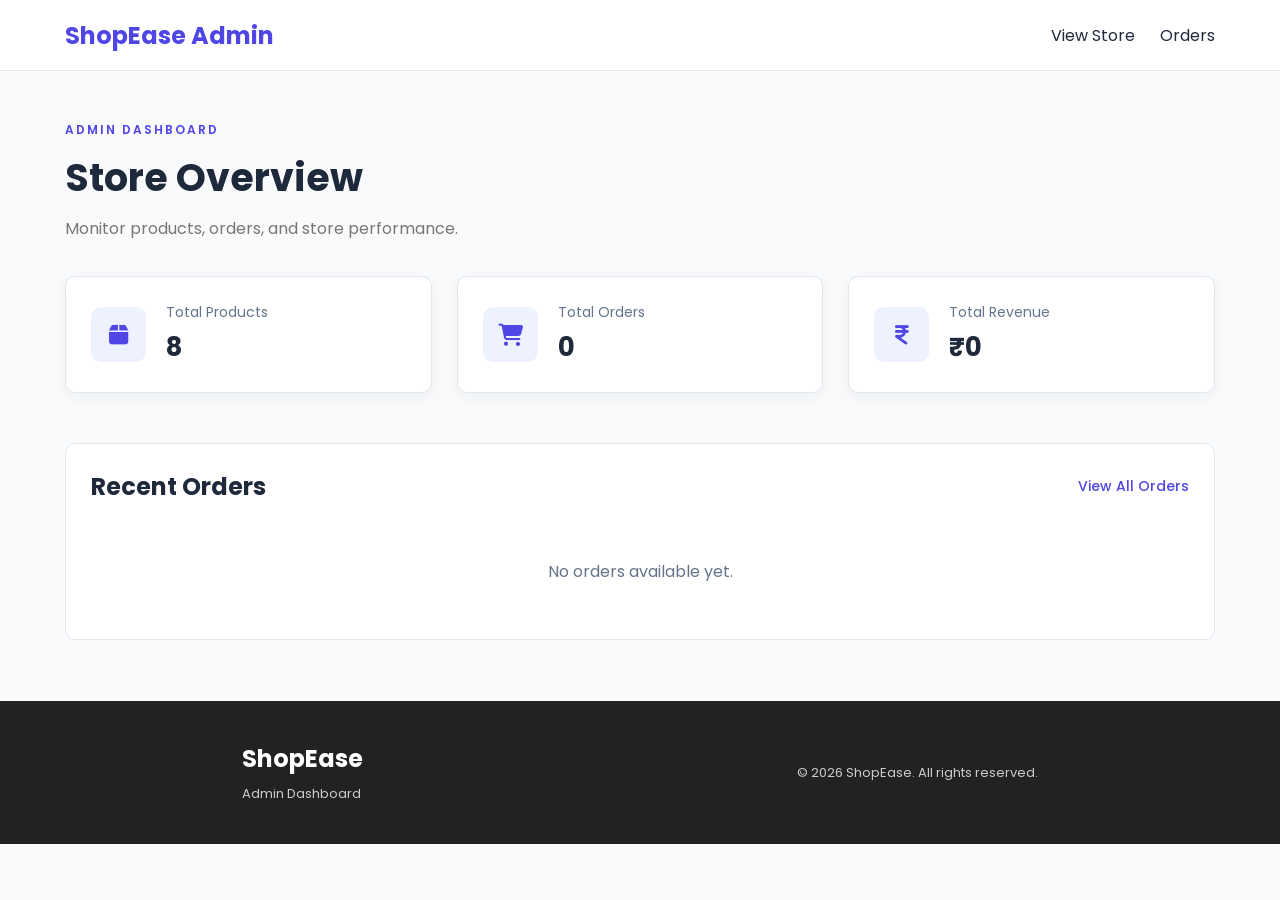
<file: admin.html>
<!DOCTYPE html>
<html lang="en">
<head>
  <meta charset="UTF-8">
  <meta name="viewport" content="width=device-width, initial-scale=1.0">

  <title>Admin Dashboard | ShopEase</title>

  <link rel="stylesheet" href="style.css">

  <link rel="stylesheet"
    href="https://cdnjs.cloudflare.com/ajax/libs/font-awesome/6.5.2/css/all.min.css">
</head>

<body>

  <header>
    <nav class="navbar">
      <a href="index.html" class="logo">ShopEase Admin</a>

      <div class="nav-links">
        <a href="index.html">View Store</a>
        <a href="orders.html">Orders</a>
      </div>
    </nav>
  </header>

  <main class="admin-page">

    <div class="page-title">
      <p class="subtitle">ADMIN DASHBOARD</p>
      <h1>Store Overview</h1>
      <p>Monitor products, orders, and store performance.</p>
    </div>

    <!-- Dashboard Cards -->
    <div class="admin-stats">

      <div class="admin-card">
        <div class="admin-icon">
          <i class="fa-solid fa-box"></i>
        </div>

        <div>
          <p>Total Products</p>
          <h2 id="total-products">0</h2>
        </div>
      </div>


      <div class="admin-card">
        <div class="admin-icon">
          <i class="fa-solid fa-cart-shopping"></i>
        </div>

        <div>
          <p>Total Orders</p>
          <h2 id="total-orders">0</h2>
        </div>
      </div>


      <div class="admin-card">
        <div class="admin-icon">
          <i class="fa-solid fa-indian-rupee-sign"></i>
        </div>

        <div>
          <p>Total Revenue</p>
          <h2 id="total-revenue">₹0</h2>
        </div>
      </div>

    </div>


    <!-- Recent Orders -->
    <section class="admin-orders">

      <div class="admin-section-header">
        <h2>Recent Orders</h2>
        <a href="orders.html">View All Orders</a>
      </div>

      <div id="admin-orders-container"></div>

    </section>

  </main>


  <footer>
    <div>
      <h2>ShopEase</h2>
      <p>Admin Dashboard</p>
    </div>

    <p>© 2026 ShopEase. All rights reserved.</p>
  </footer>


  <script src="products.js"></script>
  <script src="app.js"></script>

</body>
</html>
</file>
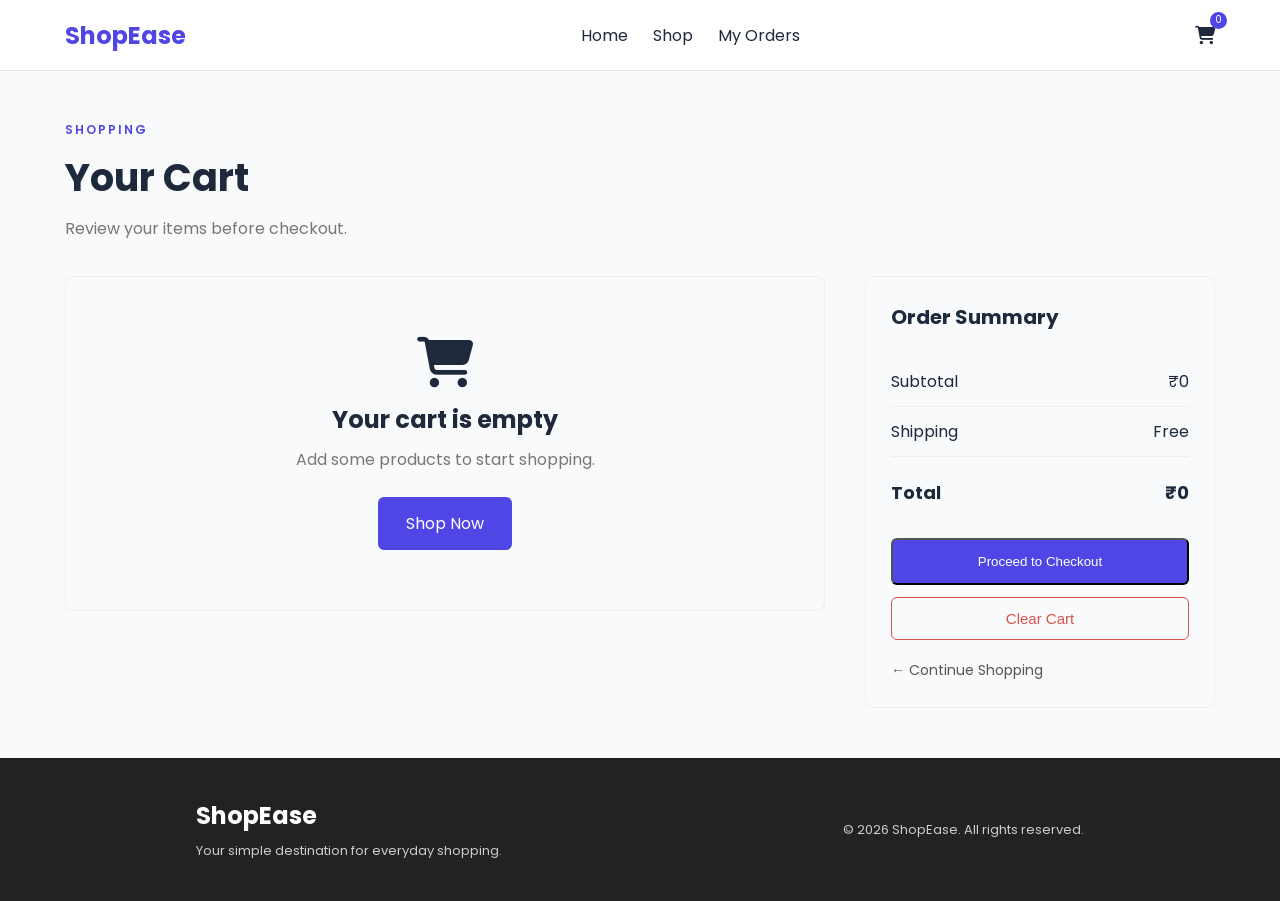
<file: cart.html>
<!DOCTYPE html>
<html lang="en">
<head>
  <meta charset="UTF-8">
  <meta name="viewport" content="width=device-width, initial-scale=1.0">

  <title>Shopping Cart | ShopEase</title>

  <link rel="stylesheet" href="style.css">

  <link rel="stylesheet"
    href="https://cdnjs.cloudflare.com/ajax/libs/font-awesome/6.5.2/css/all.min.css">
</head>

<body>

  <!-- Navbar -->
  <header>
    <nav class="navbar">
      <a href="index.html" class="logo">ShopEase</a>

    <div class="nav-links">
      <a href="index.html">Home</a>
      <a href="products.html">Shop</a>
      <a href="orders.html">My Orders</a>
    </div>

      <div class="nav-icons">
        <a href="cart.html" class="cart-icon">
          <i class="fa-solid fa-cart-shopping"></i>
          <span id="cart-count">0</span>
        </a>
      </div>
    </nav>
  </header>

  <main class="cart-page">

    <div class="page-title">
      <p class="subtitle">SHOPPING</p>
      <h1>Your Cart</h1>
      <p>Review your items before checkout.</p>
    </div>

    <div class="cart-layout">

      <!-- Cart items will appear here -->
      <section class="cart-items" id="cart-items"></section>

      <!-- Order summary -->
      <aside class="cart-summary">
        <h2>Order Summary</h2>

        <div class="summary-row">
          <span>Subtotal</span>
          <span id="subtotal">₹0</span>
        </div>

        <div class="summary-row">
          <span>Shipping</span>
          <span id="shipping">Free</span>
        </div>

        <div class="summary-row total">
          <span>Total</span>
          <span id="total">₹0</span>
        </div>

        <button class="btn checkout-btn" id="checkout-btn">
          Proceed to Checkout
        </button>

        <button class="clear-cart-btn" id="clear-cart">
          Clear Cart
        </button>

        <a href="products.html" class="continue-link">
          ← Continue Shopping
        </a>
      </aside>

    </div>

  </main>

  <footer>
    <div>
      <h2>ShopEase</h2>
      <p>Your simple destination for everyday shopping.</p>
    </div>

    <p>© 2026 ShopEase. All rights reserved.</p>
  </footer>

  <script src="products.js"></script>
  <script src="app.js"></script>
<div id="toast"></div>
</body>
</html>
</file>
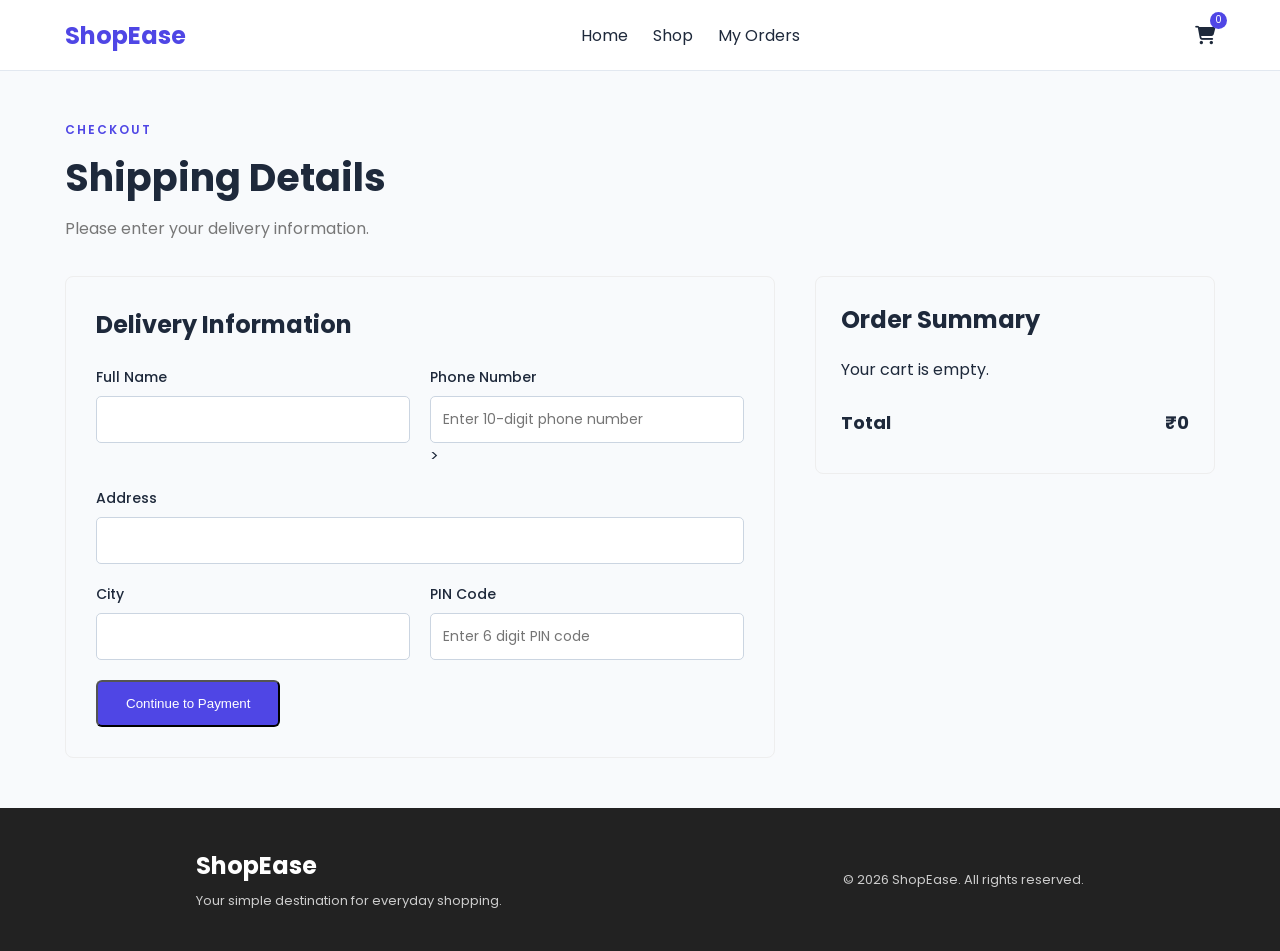
<file: checkout.html>
<!DOCTYPE html>
<html lang="en">
<head>
  <meta charset="UTF-8">
  <meta name="viewport" content="width=device-width, initial-scale=1.0">

  <title>Checkout | ShopEase</title>

  <link rel="stylesheet" href="style.css">
  <link rel="stylesheet"
    href="https://cdnjs.cloudflare.com/ajax/libs/font-awesome/6.5.2/css/all.min.css">
</head>

<body>

  <header>
    <nav class="navbar">
      <a href="index.html" class="logo">ShopEase</a>

    <div class="nav-links">
     <a href="index.html">Home</a>
     <a href="products.html">Shop</a>
     <a href="orders.html">My Orders</a>
    </div>

      <div class="nav-icons">
        <a href="cart.html" class="cart-icon">
          <i class="fa-solid fa-cart-shopping"></i>
          <span id="cart-count">0</span>
        </a>
      </div>
    </nav>
  </header>

  <main class="checkout-page">

    <div class="page-title">
      <p class="subtitle">CHECKOUT</p>
      <h1>Shipping Details</h1>
      <p>Please enter your delivery information.</p>
    </div>

    <div class="checkout-layout">

      <!-- Shipping Form -->
      <form id="checkout-form" class="checkout-form">

        <h2>Delivery Information</h2>

        <div class="form-row">
          <div class="form-group">
            <label for="name">Full Name</label>
            <input type="text" id="name" required>
          </div>

          <div class="form-group">
            <label for="phone">Phone Number</label>
                <input 
                    type="tel" 
                    id="phone" 
                    required
                    pattern="[0-9]{10}"
                    maxlength="10"
                    placeholder="Enter 10-digit phone number"
                    >
>                                 
          </div>
        </div>

        <div class="form-group">
          <label for="address">Address</label>
          <input type="text" id="address" required>
        </div>

        <div class="form-row">
          <div class="form-group">
            <label for="city">City</label>
            <input type="text" id="city" required>
          </div>

          <div class="form-group">
            <label for="pincode">PIN Code</label>
            <input 
            type="text" 
            id="pincode"
            required
            pattern="[0-9]{6}"
            maxlength="6"
            placeholder="Enter 6 digit PIN code"
            >
          </div>
        </div>

        <button type="submit" class="btn">
          Continue to Payment
        </button>

      </form>


      <!-- Order Summary -->
      <aside class="checkout-summary">
        <h2>Order Summary</h2>

        <div id="checkout-items"></div>

        <div class="summary-row total">
          <span>Total</span>
          <span id="checkout-total">₹0</span>
        </div>
      </aside>

    </div>

  </main>

  <footer>
    <div>
      <h2>ShopEase</h2>
      <p>Your simple destination for everyday shopping.</p>
    </div>

    <p>© 2026 ShopEase. All rights reserved.</p>
  </footer>

  <script src="products.js"></script>
  <script src="app.js"></script>

  <div id="toast"></div>
</body>
</html>
</file>
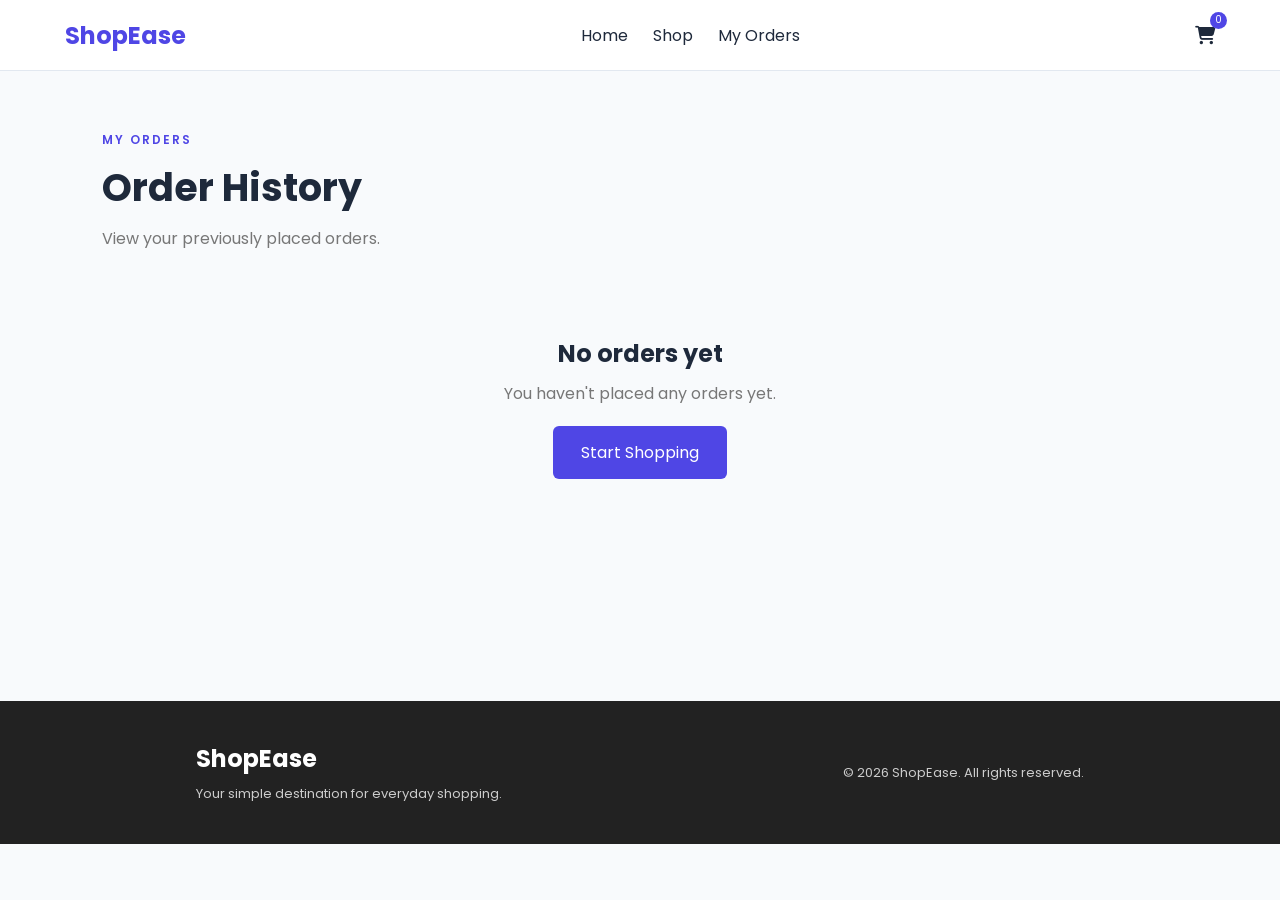
<file: orders.html>
<!DOCTYPE html>
<html lang="en">

<head>
  <meta charset="UTF-8">
  <meta name="viewport" content="width=device-width, initial-scale=1.0">

  <title>My Orders | ShopEase</title>

  <link rel="stylesheet" href="style.css">
  <link rel="stylesheet"
    href="https://cdnjs.cloudflare.com/ajax/libs/font-awesome/6.5.2/css/all.min.css">
</head>

<body>

  <header>
    <nav class="navbar">

      <a href="index.html" class="logo">ShopEase</a>

    <div class="nav-links">
    <a href="index.html">Home</a>
    <a href="products.html">Shop</a>
    <a href="orders.html">My Orders</a>
    </div>

      <div class="nav-icons">
        <a href="cart.html" class="cart-icon">
          <i class="fa-solid fa-cart-shopping"></i>
          <span id="cart-count">0</span>
        </a>
      </div>

    </nav>
  </header>


  <main class="orders-page">

    <div class="page-title">
      <p class="subtitle">MY ORDERS</p>
      <h1>Order History</h1>
      <p>View your previously placed orders.</p>
    </div>

    <div id="orders-container">
      <!-- Orders will be added using JavaScript -->
    </div>

  </main>


  <footer>
    <div>
      <h2>ShopEase</h2>
      <p>Your simple destination for everyday shopping.</p>
    </div>

    <p>© 2026 ShopEase. All rights reserved.</p>
  </footer>


  <div id="toast"></div>

  <script src="products.js"></script>
  <script src="app.js"></script>

</body>

</html>
</file>
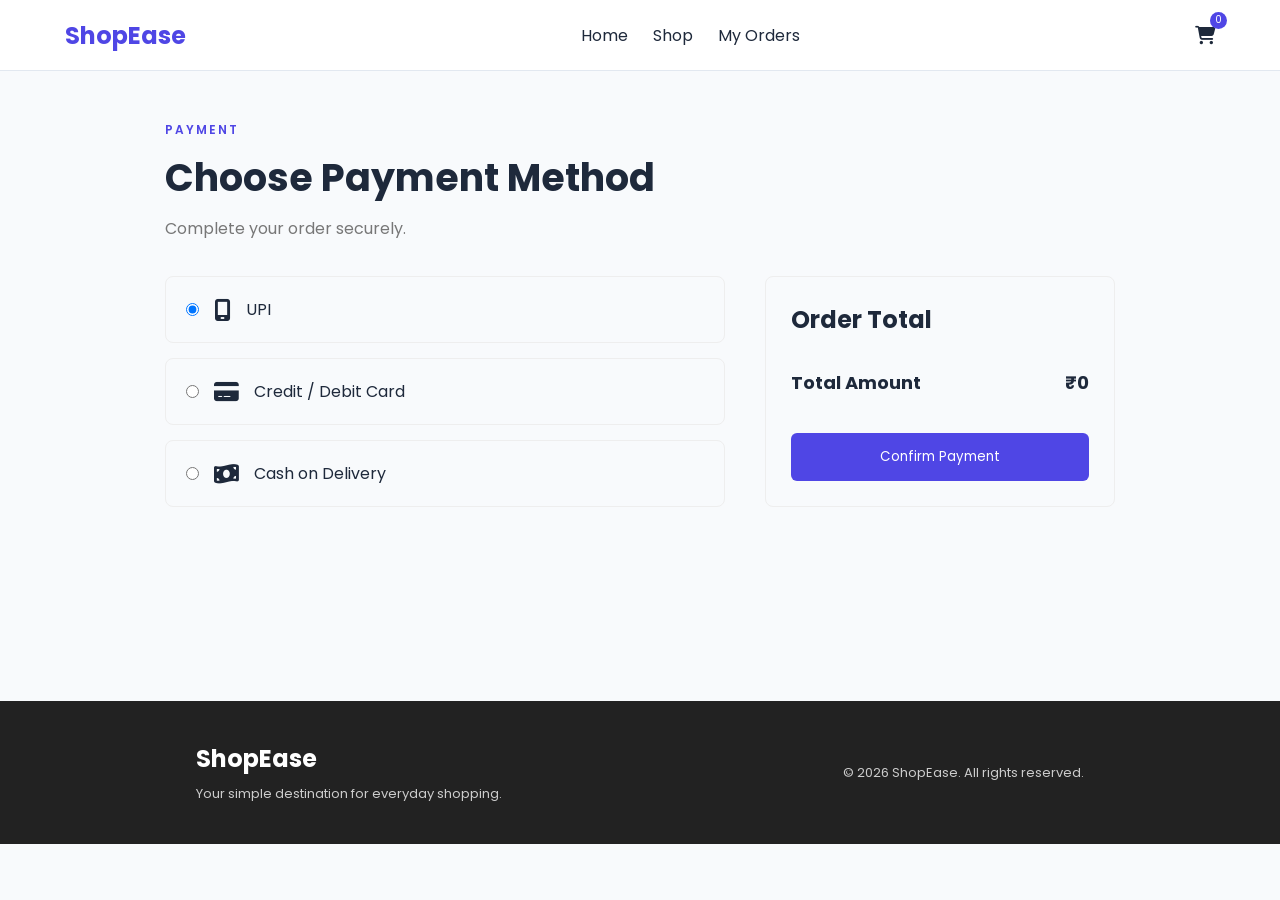
<file: payment.html>
<!DOCTYPE html>
<html lang="en">
<head>
  <meta charset="UTF-8">
  <meta name="viewport" content="width=device-width, initial-scale=1.0">

  <title>Payment | ShopEase</title>

  <link rel="stylesheet" href="style.css">

  <link rel="stylesheet"
    href="https://cdnjs.cloudflare.com/ajax/libs/font-awesome/6.5.2/css/all.min.css">
</head>

<body>

  <header>
    <nav class="navbar">
      <a href="index.html" class="logo">ShopEase</a>

      <div class="nav-links">
        <a href="index.html">Home</a>
        <a href="products.html">Shop</a>
        <a href="orders.html">My Orders</a>
    </div>

      <div class="nav-icons">
        <a href="cart.html" class="cart-icon">
          <i class="fa-solid fa-cart-shopping"></i>
          <span id="cart-count">0</span>
        </a>
      </div>
    </nav>
  </header>


  <main class="payment-page">

    <div class="page-title">
      <p class="subtitle">PAYMENT</p>
      <h1>Choose Payment Method</h1>
      <p>Complete your order securely.</p>
    </div>


    <div class="payment-container">

      <div class="payment-methods">

        <label class="payment-option">
          <input
            type="radio"
            name="payment"
            value="UPI"
            checked
          >

          <div>
            <i class="fa-solid fa-mobile-screen"></i>
            <span>UPI</span>
          </div>
        </label>


        <label class="payment-option">
          <input
            type="radio"
            name="payment"
            value="Card"
          >

          <div>
            <i class="fa-solid fa-credit-card"></i>
            <span>Credit / Debit Card</span>
          </div>
        </label>


        <label class="payment-option">
          <input
            type="radio"
            name="payment"
            value="Cash on Delivery"
          >

          <div>
            <i class="fa-solid fa-money-bill-wave"></i>
            <span>Cash on Delivery</span>
          </div>
        </label>

      </div>


      <div class="payment-summary">

        <h2>Order Total</h2>

        <div class="summary-row total">
          <span>Total Amount</span>
          <span id="payment-total">₹0</span>
        </div>

        <button class="btn" id="confirm-payment">
          Confirm Payment
        </button>

      </div>

    </div>

  </main>


  <footer>
    <div>
      <h2>ShopEase</h2>
      <p>Your simple destination for everyday shopping.</p>
    </div>

    <p>© 2026 ShopEase. All rights reserved.</p>
  </footer>


  <script src="products.js"></script>
  <script src="app.js"></script>

<div id="toast"></div>

</body>
</html>
</file>
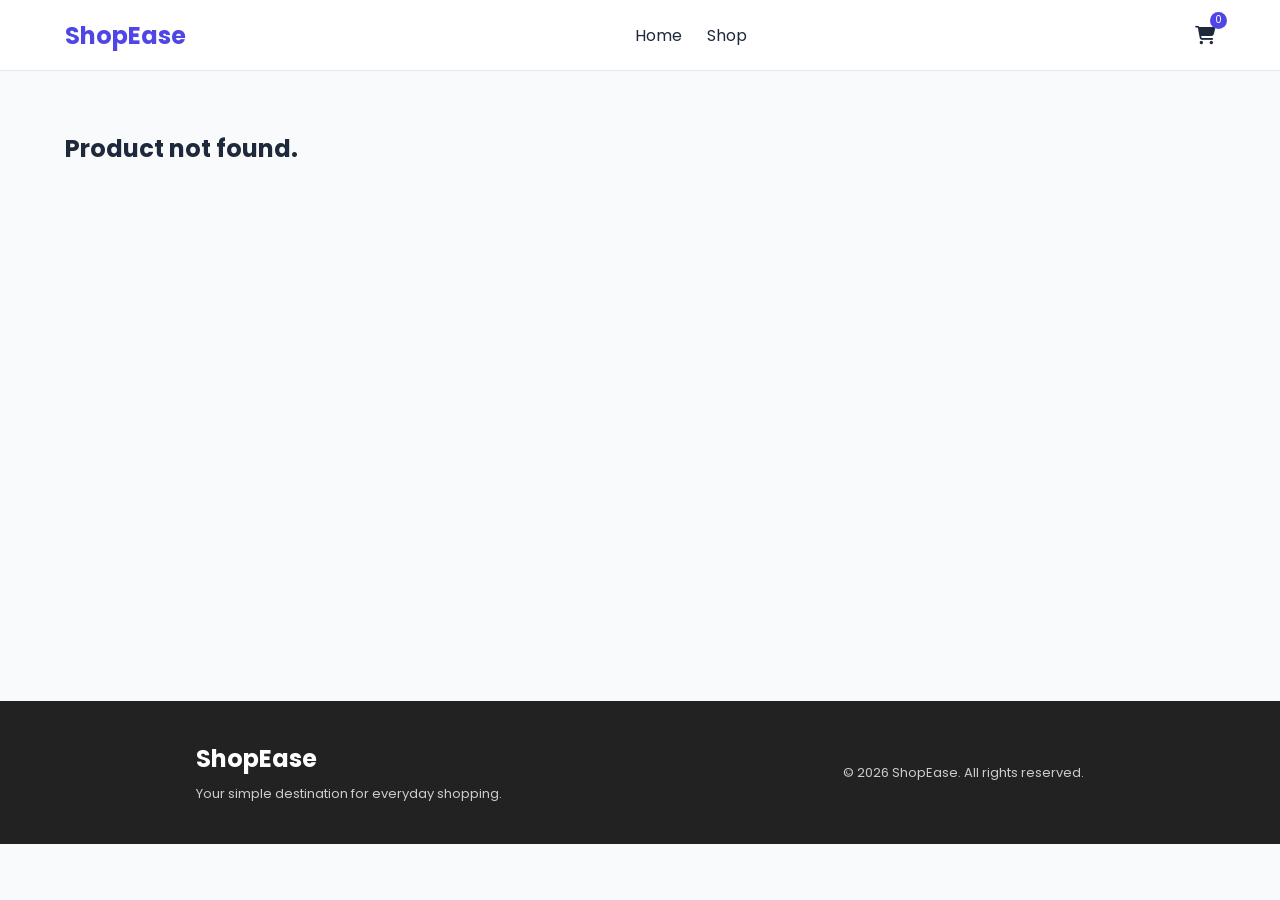
<file: product.html>
<!DOCTYPE html>
<html lang="en">
<head>
  <meta charset="UTF-8">
  <meta name="viewport" content="width=device-width, initial-scale=1.0">

  <title>Product Details | ShopEase</title>

  <link rel="stylesheet" href="style.css">

  <link rel="stylesheet"
    href="https://cdnjs.cloudflare.com/ajax/libs/font-awesome/6.5.2/css/all.min.css">
</head>

<body>

  <!-- Navbar -->
  <header>
    <nav class="navbar">
      <a href="index.html" class="logo">ShopEase</a>

      <div class="nav-links">
        <a href="index.html">Home</a>
        <a href="products.html">Shop</a>
      </div>

      <div class="nav-icons">
        <a href="cart.html" class="cart-icon">
          <i class="fa-solid fa-cart-shopping"></i>
          <span id="cart-count">0</span>
        </a>
      </div>
    </nav>
  </header>

  <main class="product-details-page">
    <!-- JavaScript will display selected product here -->
    <div id="product-details"></div>
  </main>

  <footer>
    <div>
      <h2>ShopEase</h2>
      <p>Your simple destination for everyday shopping.</p>
    </div>
    <p>© 2026 ShopEase. All rights reserved.</p>
  </footer>

  <script src="products.js"></script>
  <script src="app.js"></script>

</body>
</html>
</file>
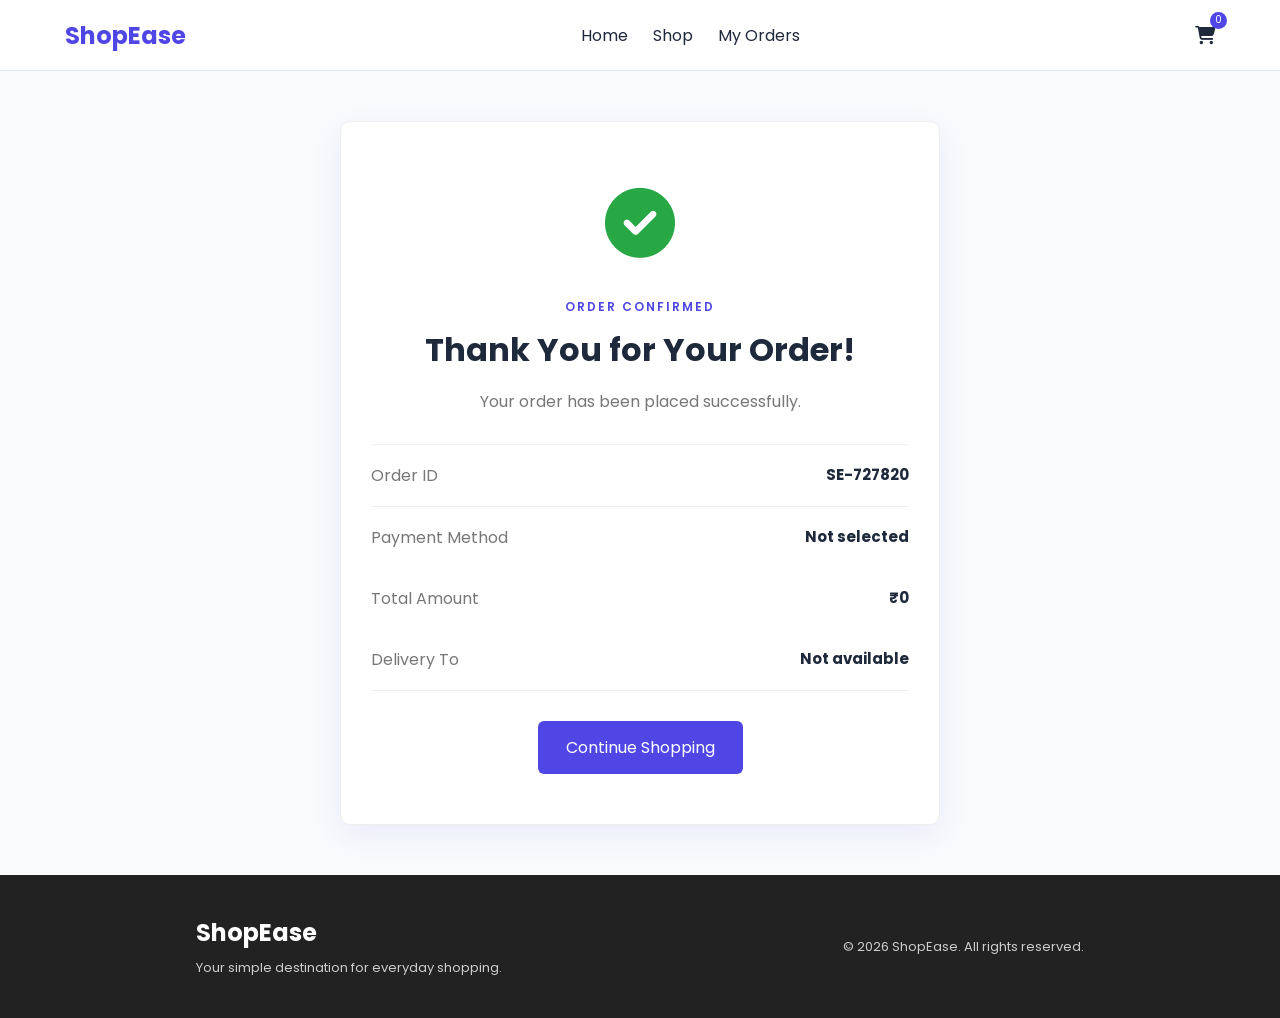
<file: success.html>
<!DOCTYPE html>
<html lang="en">

<head>
  <meta charset="UTF-8">
  <meta name="viewport" content="width=device-width, initial-scale=1.0">

  <title>Order Successful | ShopEase</title>

  <link rel="stylesheet" href="style.css">

  <link rel="stylesheet"
    href="https://cdnjs.cloudflare.com/ajax/libs/font-awesome/6.5.2/css/all.min.css">
</head>

<body>

  <!-- Navbar -->
  <header>
    <nav class="navbar">

      <a href="index.html" class="logo">ShopEase</a>

      <div class="nav-links">
       <a href="index.html">Home</a>
       <a href="products.html">Shop</a>
       <a href="orders.html">My Orders</a>
</div>

      <div class="nav-icons">
        <a href="cart.html" class="cart-icon">
          <i class="fa-solid fa-cart-shopping"></i>
          <span id="cart-count">0</span>
        </a>
      </div>

    </nav>
  </header>


  <!-- Success Section -->
  <main class="success-page">

    <div class="success-card">

      <div class="success-icon">
        <i class="fa-solid fa-circle-check"></i>
      </div>

      <p class="subtitle">ORDER CONFIRMED</p>

      <h1>Thank You for Your Order!</h1>

      <p class="success-message">
        Your order has been placed successfully.
      </p>


      <!-- Order Details -->
      <div class="success-details">

        <div>
          <span>Order ID</span>
          <strong id="success-order-id">Loading...</strong>
        </div>

        <div>
          <span>Payment Method</span>
          <strong id="success-payment">Loading...</strong>
        </div>

        <div>
          <span>Total Amount</span>
          <strong id="success-total">₹0</strong>
        </div>

        <div>
          <span>Delivery To</span>
          <strong id="success-delivery">Loading...</strong>
        </div>

      </div>


      <a href="products.html" class="btn">
        Continue Shopping
      </a>

    </div>

  </main>


  <!-- Footer -->
  <footer>

    <div>
      <h2>ShopEase</h2>
      <p>Your simple destination for everyday shopping.</p>
    </div>

    <p>© 2026 ShopEase. All rights reserved.</p>

  </footer>


  <!-- Toast -->
  <div id="toast"></div>


  <!-- JavaScript -->
  <script src="products.js"></script>
  <script src="app.js"></script>

</body>

</html>
</file>
<file: style.css>
@import url('https://fonts.googleapis.com/css2?family=Poppins:wght@400;500;600;700&display=swap');

* {
  margin: 0;
  padding: 0;
  box-sizing: border-box;
}

body {
  font-family: 'Poppins', sans-serif;
  color: #222;
  background: #fff;
}

a {
  text-decoration: none;
  color: inherit;
}

/* Navbar */
header {
  border-bottom: 1px solid #eee;
  position: sticky;
  top: 0;
  background: white;
  z-index: 100;
}

.navbar {
  max-width: 1200px;
  margin: auto;
  height: 70px;
  padding: 0 25px;
  display: flex;
  align-items: center;
  justify-content: space-between;
}

.logo {
  font-size: 24px;
  font-weight: 700;
}

.nav-links {
  display: flex;
  gap: 25px;
}

.nav-links a:hover {
  color: #666;
}

.nav-icons {
  display: flex;
  align-items: center;
  gap: 20px;
  font-size: 18px;
}

.cart-icon {
  position: relative;
}

#cart-count {
  position: absolute;
  top: -10px;
  right: -12px;
  background: #222;
  color: white;
  font-size: 10px;
  width: 17px;
  height: 17px;
  border-radius: 50%;
  display: flex;
  align-items: center;
  justify-content: center;
}


/* Hero */
.hero {
  min-height: 480px;
  max-width: 1200px;
  margin: auto;
  padding: 60px 25px;
  display: flex;
  align-items: center;
  gap: 50px;
}

.hero-content {
  flex: 1;
}

.hero-tag,
.subtitle {
  font-size: 12px;
  font-weight: 600;
  letter-spacing: 2px;
  color: #777;
  margin-bottom: 10px;
}

.hero h1 {
  font-size: 55px;
  line-height: 1.1;
  margin-bottom: 20px;
}

.hero-content > p:not(.hero-tag) {
  color: #666;
  line-height: 1.7;
  max-width: 500px;
  margin-bottom: 30px;
}

.btn {
  display: inline-block;
  background: #222;
  color: white;
  padding: 14px 28px;
  border-radius: 4px;
  transition: 0.3s;
}

.btn:hover {
  background: #444;
}

.hero-image {
  flex: 1;
}

.hero-placeholder {
  height: 350px;
  background: #f1f1f1;
  border-radius: 10px;
  display: flex;
  flex-direction: column;
  justify-content: center;
  align-items: center;
  gap: 15px;
  color: #555;
}

.hero-placeholder i {
  font-size: 70px;
}


/* Features */
.features {
  max-width: 1200px;
  margin: auto;
  padding: 25px;
  display: grid;
  grid-template-columns: repeat(4, 1fr);
  gap: 20px;
  border-top: 1px solid #eee;
  border-bottom: 1px solid #eee;
}

.feature {
  display: flex;
  align-items: center;
  gap: 15px;
}

.feature > i {
  font-size: 24px;
}

.feature h3 {
  font-size: 14px;
}

.feature p {
  font-size: 11px;
  color: #777;
}


/* Common Section */
.section {
  max-width: 1200px;
  margin: auto;
  padding: 70px 25px;
}

.section-heading {
  display: flex;
  justify-content: space-between;
  align-items: end;
  margin-bottom: 30px;
}

.section-heading h2 {
  font-size: 30px;
}

.section-heading a {
  font-size: 14px;
}


/* Categories */
.categories {
  display: grid;
  grid-template-columns: repeat(4, 1fr);
  gap: 20px;
}

.category-card {
  height: 180px;
  background: #f5f5f5;
  border-radius: 8px;
  display: flex;
  flex-direction: column;
  justify-content: center;
  align-items: center;
  gap: 15px;
  transition: 0.3s;
}

.category-card i {
  font-size: 40px;
}

.category-card:hover {
  transform: translateY(-5px);
  background: #eee;
}


/* Products */
.product-grid {
  display: grid;
  grid-template-columns: repeat(4, 1fr);
  gap: 20px;
}

.product-card {
  border: 1px solid #eee;
  border-radius: 8px;
  overflow: hidden;
  transition: 0.3s;
}

.product-card:hover {
  transform: translateY(-5px);
  box-shadow: 0 10px 25px rgba(0, 0, 0, 0.08);
}

.product-image {
  height: 220px;
  background: #f3f3f3;
  display: flex;
  align-items: center;
  justify-content: center;
  font-size: 50px;
}

.product-info {
  padding: 15px;
}

.product-info h3 {
  font-size: 15px;
  margin-bottom: 8px;
}

.product-info p {
  font-size: 14px;
  font-weight: 600;
}

.rating {
  color: #777;
  font-size: 12px;
  margin-top: 8px;
}


/* Footer */
footer {
  background: #222;
  color: white;
  padding: 40px 25px;
  display: flex;
  justify-content: space-around;
  align-items: center;
}

footer h2 {
  margin-bottom: 8px;
}

footer p {
  font-size: 13px;
  color: #ccc;
}


/* Responsive */
@media (max-width: 768px) {

  .nav-links {
    display: none;
  }

  .hero {
    flex-direction: column;
    padding: 50px 20px;
  }

  .hero h1 {
    font-size: 40px;
  }

  .hero-image {
    width: 100%;
  }

  .hero-placeholder {
    height: 250px;
  }

  .features {
    grid-template-columns: repeat(2, 1fr);
  }

  .categories {
    grid-template-columns: repeat(2, 1fr);
  }

  .product-grid {
    grid-template-columns: repeat(2, 1fr);
  }

  footer {
    flex-direction: column;
    gap: 20px;
    text-align: center;
  }
}

@media (max-width: 480px) {

  .navbar {
    padding: 0 15px;
  }

  .hero h1 {
    font-size: 34px;
  }

  .features {
    grid-template-columns: 1fr;
  }

  .section {
    padding: 50px 15px;
  }

  .section-heading h2 {
    font-size: 24px;
  }
}

/* Products Page */
.products-page {
  max-width: 1200px;
  margin: auto;
  padding: 50px 25px;
  min-height: 80vh;
}

.page-title {
  margin-bottom: 35px;
}

.page-title h1 {
  font-size: 38px;
  margin-bottom: 10px;
}

.page-title > p:last-child {
  color: #777;
}

.product-toolbar {
  display: flex;
  justify-content: space-between;
  gap: 20px;
  margin-bottom: 30px;
}

.search-box {
  border: 1px solid #ddd;
  padding: 12px 15px;
  display: flex;
  align-items: center;
  gap: 10px;
  flex: 1;
  max-width: 500px;
  border-radius: 5px;
}

.search-box input {
  border: none;
  outline: none;
  width: 100%;
  font-family: inherit;
}

#sort-select {
  padding: 12px;
  border: 1px solid #ddd;
  font-family: inherit;
  border-radius: 5px;
}

.products-layout {
  display: grid;
  grid-template-columns: 200px 1fr;
  gap: 35px;
}

.filters {
  border-right: 1px solid #eee;
  padding-right: 20px;
}

.filters h3 {
  margin-bottom: 15px;
}

.filter-btn {
  display: block;
  width: 100%;
  text-align: left;
  padding: 10px;
  border: none;
  background: transparent;
  font-family: inherit;
  cursor: pointer;
  border-radius: 4px;
}

.filter-btn:hover,
.filter-btn.active {
  background: #f1f1f1;
  font-weight: 600;
}

#results-count {
  font-size: 13px;
  color: #777;
  margin-bottom: 20px;
}

@media (max-width: 768px) {
  .product-toolbar {
    flex-direction: column;
  }

  .search-box {
    max-width: 100%;
  }

  .products-layout {
    grid-template-columns: 1fr;
  }

  .filters {
    border-right: none;
    border-bottom: 1px solid #eee;
    padding-right: 0;
    padding-bottom: 15px;
    display: flex;
    flex-wrap: wrap;
    gap: 5px;
  }

  .filters h3 {
    width: 100%;
  }

  .filter-btn {
    width: auto;
  }
}

/* Product Details Page */
.product-details-page {
  max-width: 1200px;
  margin: auto;
  padding: 60px 25px;
  min-height: 70vh;
}

.product-details {
  display: grid;
  grid-template-columns: 1fr 1fr;
  gap: 60px;
  align-items: center;
}

.details-image {
  height: 450px;
  background: #f3f3f3;
  border-radius: 10px;
  display: flex;
  justify-content: center;
  align-items: center;
}

.details-image i {
  font-size: 150px;
  color: #555;
}

.details-info h1 {
  font-size: 36px;
  margin-bottom: 15px;
}

.details-rating {
  font-size: 14px;
  margin-bottom: 20px;
  color: #666;
}

.details-rating i {
  color: #f4b400;
}

.details-info h2 {
  font-size: 28px;
  margin-bottom: 20px;
}

.product-description {
  color: #666;
  line-height: 1.7;
  margin-bottom: 25px;
}

.quantity-section {
  margin-bottom: 25px;
}

.quantity-section > p {
  font-weight: 600;
  margin-bottom: 10px;
}

.quantity-control {
  display: flex;
  align-items: center;
  width: fit-content;
  border: 1px solid #ddd;
  border-radius: 5px;
  overflow: hidden;
}

.quantity-control button {
  width: 40px;
  height: 40px;
  border: none;
  background: #f5f5f5;
  cursor: pointer;
  font-size: 20px;
}

.quantity-control span {
  width: 45px;
  text-align: center;
}

.add-cart-btn {
  border: none;
  cursor: pointer;
  font-family: inherit;
  font-size: 15px;
  margin-right: 20px;
}

.continue-link {
  display: inline-block;
  margin-top: 20px;
  color: #555;
  font-size: 14px;
}

@media (max-width: 768px) {
  .product-details {
    grid-template-columns: 1fr;
    gap: 30px;
  }

  .details-image {
    height: 300px;
  }

  .details-image i {
    font-size: 100px;
  }

  .details-info h1 {
    font-size: 28px;
  }
}

/* Cart Page */
.cart-page {
  max-width: 1200px;
  margin: auto;
  padding: 50px 25px;
  min-height: 70vh;
}

.cart-layout {
  display: grid;
  grid-template-columns: 1fr 350px;
  gap: 40px;
  align-items: start;
}

.cart-items {
  display: flex;
  flex-direction: column;
  gap: 20px;
}

.cart-item {
  display: flex;
  align-items: center;
  gap: 20px;
  padding: 20px;
  border: 1px solid #eee;
  border-radius: 8px;
}

.cart-item-image {
  width: 100px;
  height: 100px;
  background: #f3f3f3;
  display: flex;
  justify-content: center;
  align-items: center;
  border-radius: 6px;
  font-size: 35px;
}

.cart-item-info {
  flex: 1;
}

.cart-item-info h3 {
  margin-bottom: 8px;
}

.cart-item-info p {
  color: #777;
  font-size: 13px;
  margin-bottom: 8px;
}

.cart-item-actions {
  display: flex;
  flex-direction: column;
  align-items: end;
  gap: 15px;
}

.remove-btn {
  border: none;
  background: transparent;
  color: #c0392b;
  cursor: pointer;
  font-family: inherit;
}

/* Cart Summary */
.cart-summary {
  border: 1px solid #eee;
  padding: 25px;
  border-radius: 8px;
  position: sticky;
  top: 90px;
}

.cart-summary h2 {
  font-size: 20px;
  margin-bottom: 25px;
}

.summary-row {
  display: flex;
  justify-content: space-between;
  padding: 12px 0;
  border-bottom: 1px solid #eee;
}

.summary-row.total {
  font-size: 18px;
  font-weight: 700;
  border-bottom: none;
  margin-top: 10px;
}

.checkout-btn {
  display: block;
  width: 100%;
  text-align: center;
  margin-top: 20px;
}

.empty-cart {
  text-align: center;
  padding: 60px 20px;
  border: 1px solid #eee;
  border-radius: 8px;
}

.empty-cart i {
  font-size: 50px;
  margin-bottom: 15px;
}

.empty-cart h2 {
  margin-bottom: 10px;
}

.empty-cart p {
  color: #777;
  margin-bottom: 25px;
}

@media (max-width: 768px) {
  .cart-layout {
    grid-template-columns: 1fr;
  }

  .cart-item {
    flex-wrap: wrap;
  }

  .cart-item-actions {
    width: 100%;
    flex-direction: row;
    justify-content: space-between;
    align-items: center;
  }

  .cart-summary {
    position: static;
  }
}
/* Checkout Page */
.checkout-page {
  max-width: 1200px;
  margin: auto;
  padding: 50px 25px;
  min-height: 70vh;
}

.checkout-layout {
  display: grid;
  grid-template-columns: 1fr 400px;
  gap: 40px;
  align-items: start;
}

/* Checkout Form */
.checkout-form {
  border: 1px solid #eee;
  padding: 30px;
  border-radius: 8px;
}

.checkout-form h2 {
  margin-bottom: 25px;
}

.form-row {
  display: grid;
  grid-template-columns: 1fr 1fr;
  gap: 20px;
}

.form-group {
  margin-bottom: 20px;
}

.form-group label {
  display: block;
  margin-bottom: 8px;
  font-size: 14px;
  font-weight: 500;
}

.form-group input {
  width: 100%;
  padding: 12px;
  border: 1px solid #ddd;
  border-radius: 5px;
  font-family: inherit;
  font-size: 14px;
  box-sizing: border-box;
}

/* Checkout Summary */
.checkout-summary {
  border: 1px solid #eee;
  padding: 25px;
  border-radius: 8px;
}

.checkout-summary h2 {
  margin-bottom: 20px;
}

.checkout-item {
  display: flex;
  justify-content: space-between;
  gap: 15px;
  padding: 15px 0;
  border-bottom: 1px solid #eee;
}

.checkout-item h4 {
  margin-bottom: 5px;
}

.checkout-item p {
  color: #777;
  font-size: 13px;
}

.checkout-summary .total {
  margin-top: 15px;
}

@media (max-width: 768px) {
  .checkout-layout {
    grid-template-columns: 1fr;
  }

  .form-row {
    grid-template-columns: 1fr;
    gap: 0;
  }
}

/* Payment Page */
.payment-page {
  max-width: 1000px;
  margin: auto;
  padding: 50px 25px;
  min-height: 70vh;
}

.payment-container {
  display: grid;
  grid-template-columns: 1fr 350px;
  gap: 40px;
  align-items: start;
}

.payment-methods {
  display: flex;
  flex-direction: column;
  gap: 15px;
}

.payment-option {
  border: 1px solid #eee;
  padding: 20px;
  border-radius: 8px;
  cursor: pointer;
  display: flex;
  align-items: center;
  gap: 15px;
}

.payment-option:hover {
  border-color: #bbb;
}

.payment-option input {
  cursor: pointer;
}

.payment-option div {
  display: flex;
  align-items: center;
  gap: 15px;
}

.payment-option i {
  font-size: 22px;
}

.payment-summary {
  border: 1px solid #eee;
  padding: 25px;
  border-radius: 8px;
}

.payment-summary h2 {
  margin-bottom: 20px;
}

.payment-summary .btn {
  width: 100%;
  border: none;
  margin-top: 25px;
  cursor: pointer;
  font-family: inherit;
}

@media (max-width: 768px) {
  .payment-container {
    grid-template-columns: 1fr;
  }
}
/* Success Page */
.success-page {
  min-height: 70vh;
  display: flex;
  justify-content: center;
  align-items: center;
  padding: 50px 25px;
}

.success-card {
  width: 100%;
  max-width: 600px;
  text-align: center;
  border: 1px solid #eee;
  border-radius: 10px;
  padding: 50px 30px;
}

.success-icon {
  font-size: 70px;
  color: #28a745;
  margin-bottom: 20px;
}

.success-card h1 {
  font-size: 32px;
  margin: 10px 0 15px;
}

.success-message {
  color: #777;
  margin-bottom: 30px;
}

.success-details {
  border-top: 1px solid #eee;
  border-bottom: 1px solid #eee;
  margin-bottom: 30px;
}

.success-details div {
  display: flex;
  justify-content: space-between;
  padding: 18px 0;
}

.success-details div:first-child {
  border-bottom: 1px solid #eee;
}

.success-details span {
  color: #777;
}

.success-details strong {
  font-size: 15px;
}

@media (max-width: 768px) {
  .success-card {
    padding: 35px 20px;
  }

  .success-card h1 {
    font-size: 26px;
  }
}

.clear-cart-btn {
  width: 100%;
  padding: 12px;
  margin-top: 12px;
  background: transparent;
  border: 1px solid #d9534f;
  color: #d9534f;
  border-radius: 6px;
  cursor: pointer;
  font-size: 15px;
}

.clear-cart-btn:hover {
  background: #d9534f;
  color: white;
}

/* Toast Notification */
#toast {
  position: fixed;
  top: 20px;
  right: 20px;
  padding: 14px 20px;
  border-radius: 8px;
  background: #222;
  color: white;
  font-size: 14px;
  z-index: 1000;

  opacity: 0;
  visibility: hidden;
  transform: translateY(-20px);
  transition: all 0.3s ease;
}

#toast.show {
  opacity: 1;
  visibility: visible;
  transform: translateY(0);
}

/* Order History */
.orders-page {
  padding: 60px 8%;
  min-height: 70vh;
}

#orders-container {
  max-width: 900px;
  margin: 30px auto;
}

.order-card {
  background: white;
  border: 1px solid #e5e5e5;
  border-radius: 10px;
  padding: 20px;
  margin-bottom: 20px;
  box-shadow: 0 4px 12px rgba(0, 0, 0, 0.05);
}

.order-header {
  display: flex;
  justify-content: space-between;
  align-items: center;
  padding-bottom: 15px;
  margin-bottom: 15px;
  border-bottom: 1px solid #e5e5e5;
}

.order-header h3 {
  margin-bottom: 5px;
}

.order-header p {
  font-size: 14px;
  color: #777;
}

.order-header > strong {
  font-size: 20px;
}

.order-info p {
  margin: 10px 0;
  color: #555;
}

.empty-orders {
  text-align: center;
  padding: 50px 20px;
}

.empty-orders h2 {
  margin-bottom: 10px;
}

.empty-orders p {
  margin-bottom: 20px;
  color: #777;
}

.product-image {
  overflow: hidden;
}

.product-image img {
  width: 100%;
  height: 100%;
  object-fit: cover;
  display: block;
}

.details-image {
  overflow: hidden;
}

.details-image img {
  width: 100%;
  height: 100%;
  object-fit: cover;
  display: block;
}

.cart-item-image {
  overflow: hidden;
}

.cart-item-image img {
  width: 100%;
  height: 100%;
  object-fit: cover;
  display: block;
}

/* ===== Color Theme Upgrade ===== */

body {
  background: #f8fafc;
  color: #1e293b;
}

/* Navbar */
header {
  background: #ffffff;
  border-bottom: 1px solid #e2e8f0;
}

.logo {
  color: #4f46e5;
}

.nav-links a {
  transition: 0.3s;
}

.nav-links a:hover {
  color: #4f46e5;
}

/* Buttons */
.btn {
  background: #4f46e5;
  border-radius: 6px;
}

.btn:hover {
  background: #4338ca;
}

/* Hero */
.hero-tag,
.subtitle {
  color: #4f46e5;
}

/* Product Cards */
.product-card {
  background: white;
  border: 1px solid #e2e8f0;
}

.product-info h3 {
  color: #1e293b;
}

.product-info p {
  color: #4f46e5;
}

/* Rating */
.rating {
  color: #f59e0b;
}

/* Categories */
.category-card {
  background: #eef2ff;
}

.category-card:hover {
  background: #e0e7ff;
}

/* Cart count */
#cart-count {
  background: #4f46e5;
}

/* Search and Form Inputs */
.search-box,
#sort-select,
.form-group input {
  border-color: #cbd5e1;
}

.search-box:focus-within {
  border-color: #4f46e5;
}

/* Success */
.success-card {
  background: white;
  box-shadow: 0 10px 30px rgba(79, 70, 229, 0.08);
}

/* Order Cards */
.order-card {
  border-left: 4px solid #4f46e5;
}

.hero-placeholder {
  overflow: hidden;
}

.hero-placeholder img {
  width: 100%;
  height: 100%;
  object-fit: cover;
  display: block;
}

.category-card {
  height: 220px;
  overflow: hidden;
  position: relative;
  display: block;
  border-radius: 10px;
}

.category-card img {
  width: 100%;
  height: 100%;
  object-fit: cover;
  display: block;
}

.category-card h3 {
  position: absolute;
  bottom: 0;
  left: 0;
  width: 100%;
  padding: 12px;
  margin: 0;
  color: white;
  text-align: center;
  background: rgba(0, 0, 0, 0.5);
}

/* =========================
   Admin Dashboard
========================= */

.admin-page {
  max-width: 1200px;
  margin: auto;
  padding: 50px 25px;
  min-height: 70vh;
}

.admin-stats {
  display: grid;
  grid-template-columns: repeat(3, 1fr);
  gap: 25px;
  margin-bottom: 50px;
}

.admin-card {
  background: white;
  border: 1px solid #e2e8f0;
  border-radius: 10px;
  padding: 25px;
  display: flex;
  align-items: center;
  gap: 20px;
  box-shadow: 0 4px 15px rgba(0, 0, 0, 0.05);
}

.admin-icon {
  width: 55px;
  height: 55px;
  background: #eef2ff;
  color: #4f46e5;
  border-radius: 10px;
  display: flex;
  align-items: center;
  justify-content: center;
  font-size: 22px;
}

.admin-card p {
  color: #64748b;
  font-size: 14px;
}

.admin-card h2 {
  margin-top: 5px;
  font-size: 26px;
}

.admin-orders {
  background: white;
  border: 1px solid #e2e8f0;
  border-radius: 10px;
  padding: 25px;
}

.admin-section-header {
  display: flex;
  justify-content: space-between;
  align-items: center;
  margin-bottom: 25px;
}

.admin-section-header a {
  color: #4f46e5;
  font-size: 14px;
  font-weight: 500;
}

.admin-order-item {
  display: flex;
  justify-content: space-between;
  align-items: center;
  padding: 18px 0;
  border-bottom: 1px solid #e2e8f0;
}

.admin-order-item:last-child {
  border-bottom: none;
}

.admin-order-item p {
  color: #64748b;
  font-size: 13px;
  margin-top: 5px;
}

.admin-order-total {
  font-weight: 700;
  color: #4f46e5;
}

.no-admin-orders {
  text-align: center;
  padding: 30px;
  color: #64748b;
}

/* Responsive Admin */
@media (max-width: 768px) {
  .admin-stats {
    grid-template-columns: 1fr;
  }

  .admin-order-item {
    flex-direction: column;
    align-items: flex-start;
    gap: 10px;
  }
}
</file>
